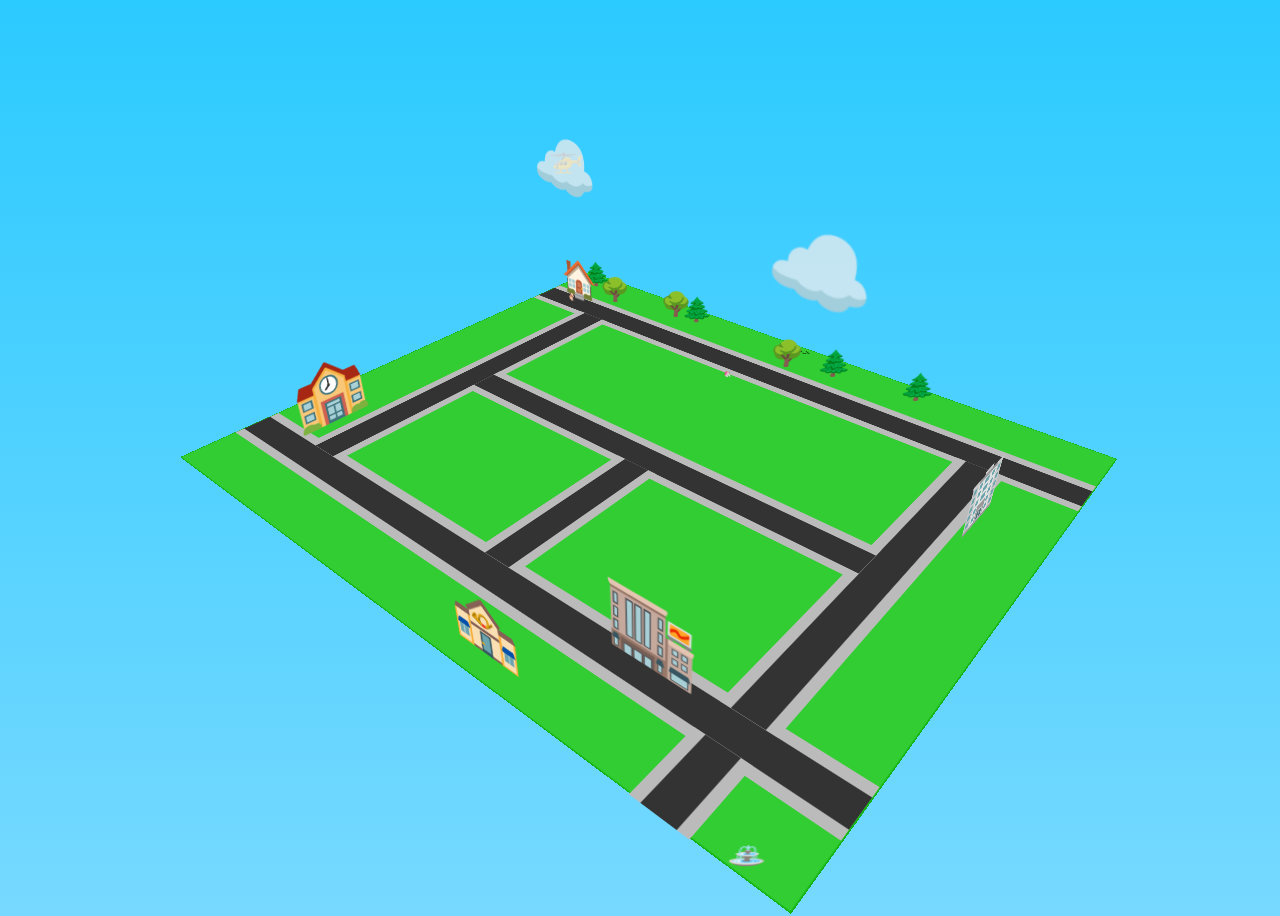
<file: tlearning/uncertainty_apps/city.html>
<!DOCTYPE html>
<head>
    <!-- inspired from https://codepen.io/GeorgePark/pen/MqVoYP -->
    <meta charset="utf-8">
    <style>
*,
*::before,
*::after {
    box-sizing: border-box;
}

body {
    display: flex;
    justify-content: center;
    position: relative;
    align-items: center;
    height: 100vh;
    width: 100vw;
    background-image: linear-gradient(#2bcaff, #77d9ff);
    perspective: 900px;
    overflow: hidden;
    text-align: center;
    object-position: 50% 50%;
    -webkit-user-select: none;
       -moz-user-select: none;
        -ms-user-select: none;
            user-select: none;
}

.wrapper {
    --rotate-y: -40deg;
    transform-style: preserve-3d;
    transform: rotateX(-35deg) rotateY(var(--rotate-y));
}

/* Ground */

.ground {
    position: relative;
    width: 720px;
    height: 600px;
    justify-content: center;
    align-items: center;
    text-align: center;
    object-position: 50% 50%;
    background-color: #32cd32;
    border: 1px solid #13b313;
    transform: rotateX(90deg);
    transform-style: preserve-3d;
}

.ground * {
    position: absolute;
    vertical-align: middle;
    transform: rotateX(-90deg);
    transform-origin: 50% 100% 0;
}

/* Fix background color clipping problem on Apple Devices */

.apple-os .ground {
    background: none;
    border: none;
}

.apple-os .ground::before {
    content: '';
    position: absolute;
    left: 0;
    width: 100%;
    height: 100%;
    background-color: #32cd32;
    border: 1px solid #13b313;
    transform: translateZ(-6px);
}

/* Sky */


.cloud {
    font-size: 70px;
    opacity: 0.8;
}

.cloud-1 {
    transform: translate3d(150px, 150px, 200px) rotateX(-90deg);
    animation: cloud1 40s ease-in-out infinite;
}

.cloud-2 {
    transform: translate3d(500px, 250px, 220px) rotateX(-90deg);
    animation: cloud2 40s ease-in-out infinite;
}

/* Roads */

.road {
    height: 50px;
    transform-origin: initial;
    background-image: linear-gradient(#bbb, #bbb 19.9%, #333 20%, #333 80%, #bbb 80.1%);
}

.road-1 {
    width: 100%;
    transform: translateY(60px);
}

.road-2 {
    width: 100%;
    transform: translateY(490px);
}

.road-3 {
    width: 400px;
    transform: translate(-100px, 275px) rotate(90deg);
}

.road-4 {
    width: 400px;
    transform: translate(420px, 275px) rotate(90deg);
}

.road-5 {
    width: 490px;
    transform: translate(115px, 275px);
}

.road-6 {
    width: 185px;
    transform: translate(265px, 382.5px) rotate(90deg);
}

.road-7 {
    width: 70px;
    transform: translate(585px, 540px) rotate(90deg);
}

/* Buildings */

.house {
    font-size: 50px;
    width: 65px;
}

.house-1{transform:translateX(20px) rotateX(-90deg)}

.apartment {
    font-size: 60px;
    width: 85px;
}

.apartment-1 {
    transform: translate(610px, 98px) rotateX(-90deg) rotateY(-90deg);
}

.school {
    font-size: 70px;
    transform: translate(20px, 360px) rotateX(-90deg) rotateY(90deg);
}


.department-store {
    font-size: 70px;
    width: 96px;
    transform: translate(490px, 410px) rotateX(-90deg);
}



.post-office {
    font-size: 60px;
    width: 82px;
    transform: translate(395px, 490px) rotateX(-90deg) rotateY(-180deg);
}



/* Props */

.fountain {
    font-size: 20px;
    transform: translate(670px, 550px) rotateX(-90deg) rotateY(calc(var(--rotate-y) * -1));
}

/* Trees */

.tree {
    font-size: 32px;
    width: 40px;
}

.tree-1{transform:translate(194px,-26px) rotateX(-90deg) rotateY(calc(var(--rotate-y)*-1))}
.tree-2{transform:translate(164px,-21px) rotateX(-90deg) rotateY(calc(var(--rotate-y)*-1))}
.tree-3{transform:translate(344px,-1px) rotateX(-90deg) rotateY(calc(var(--rotate-y)*-1))}
.tree-4{transform:translate(495px,-28px) rotateX(-90deg) rotateY(calc(var(--rotate-y)*-1))}
.tree-5{transform:translate(75px,-4px) rotateX(-90deg) rotateY(calc(var(--rotate-y)*-1))}
.tree-6{transform:translate(398px,-16px) rotateX(-90deg) rotateY(calc(var(--rotate-y)*-1))}
.tree-7{transform:translate(22px,-25px) rotateX(-90deg) rotateY(calc(var(--rotate-y)*-1))}


/* Vehicles */

.helicopter {
    font-size: 30px;
    transform: translate3d(100px, 100px, 200px) rotateX(-90deg) rotateY(45deg);
    animation: helicopter 25s ease-in-out infinite;
}

/* People */

.person {
    font-size: 15px;
}

.wizard {
    transform: translate(20px, 52px) rotateX(-90deg) rotateY(180deg);
    animation: wizard 30s linear infinite;
}

.citizen-1 {
    transform: translate(632px, 100px) rotateX(-90deg) rotateY(90deg);
    animation: citizen1 25s linear infinite;
}

.citizen-2 {
    transform: translate(130px, 265px) rotateX(-90deg) rotateY(180deg);
    animation: citizen2 28s linear infinite;
}

.villain-1 {
    transform: translate(680px, 480px) rotateX(-90deg);
    animation: villain1 45s linear infinite;
}

.villain-2 {
    transform: translate(110px, 470px) rotateX(-90deg) rotateY(-90deg);
    animation: villain2 30s linear infinite;
}

.warrior {
    transform: translate(20px, 520px) rotateX(-90deg) rotateY(180deg);
    animation: warrior 40s linear infinite;
}


/* Animals */

.dog {
    font-size: 10px;
    transform: translate(40px, 55px) rotateX(-90deg) rotateY(180deg);
    animation: dog1 30s linear infinite;
}


.unicorn{
    font-size: 8px;
    transform: translate(320px, 90px) rotateX(-90deg) rotateY(180deg);
    animation: unicorn1 40s linear infinite;
}


/* Animations */

@keyframes cloud1 {
    50% {
        transform: translate3d(500px, 150px, 200px) rotateX(-90deg);
    }
}

@keyframes cloud2 {
    50% {
        transform: translate3d(150px, 250px, 200px) rotateX(-90deg);
    }
}

@keyframes helicopter {
    20% {
        transform: translate3d(100px, 500px, 180px) rotateX(-90deg) rotateY(135deg);
    }

    50% {
        transform: translate3d(600px, 500px, 200px) rotateX(-90deg) rotateY(225deg);
    }

    70% {
        transform: translate3d(600px, 100px, 180px) rotateX(-90deg) rotateY(315deg);
    }

    100% {
        transform: translate3d(100px, 100px, 200px) rotateX(-90deg) rotateY(405deg);
    }
}

@keyframes dog1 {
    45% {
        transform: translate(580px, 55px) rotateX(-90deg) rotateY(180deg);
    }

    50% {
        transform: translate(580px, 55px) rotateX(-90deg) rotateY(0deg);
    }

    95% {
        transform: translate(580px, 40px) rotateX(-90deg) rotateY(0deg);
    }

    100% {
        transform: translate(580px, 40px) rotateX(-90deg) rotateY(-180deg);
    }
}

@keyframes unicorn1 {
    45% {
        transform: translate(580px, 55px) rotateX(-90deg) rotateY(180deg);
    }

    50% {
        transform: translate(580px, 55px) rotateX(-90deg) rotateY(0deg);
    }

    95% {
        transform: translate(40px, 55px) rotateX(-90deg) rotateY(0deg);
    }

    100% {
        transform: translate(40px, 55px) rotateX(-90deg) rotateY(-180deg);
    }

}
    </style>
    <!-- <link type="text/css" rel="stylesheet" href="/dashapp_character/city.css"> -->
    <script src='//code.jquery.com/jquery-3.3.1.min.js'></script>
    <script>
        !function o(a, u, s) { function l(t, e) { if (!u[t]) { if (!a[t]) { var n = "function" == typeof require && require; if (!e && n) return n(t, !0); if (c) return c(t, !0); var r = new Error("Cannot find module '" + t + "'"); throw r.code = "MODULE_NOT_FOUND", r } var i = u[t] = { exports: {} }; a[t][0].call(i.exports, function (e) { return l(a[t][1][e] || e) }, i, i.exports, o, a, u, s) } return u[t].exports } for (var c = "function" == typeof require && require, e = 0; e < s.length; e++)l(s[e]); return l }({ 1: [function (e, t, n) { "use strict"; var r, i, o = (r = e("@keyframes/core")) && r.__esModule ? r : { default: r }; function a(e, n) { e.each(function (e, t) { t.Keyframes || (t.Keyframes = new o.default(t)), n(t.Keyframes) }) } (i = jQuery).keyframe = { isSupported: o.default.isSupported, generate: o.default.generate, generateCSS: o.default.generateCSS, define: o.default.define }, i.fn.resetKeyframe = function (t) { a(this, function (e) { return e.reset().then(t) }) }, i.fn.pauseKeyframe = function () { a(this, function (e) { return e.pause() }) }, i.fn.resumeKeyframe = function () { a(this, function (e) { return e.resume() }) }, i.fn.playKeyframe = function (t, e) { var n = e; t.complete && (e = t.complete), "function" == typeof e && (n = { onIteration: e, onEnd: e }), a(this, function (e) { return e.play(t, n) }) } }, { "@keyframes/core": 2 }], 2: [function (e, t, n) { "use strict"; var o = function () { return (o = Object.assign || function (e) { for (var t, n = 1, r = arguments.length; n < r; n++)for (var i in t = arguments[n]) Object.prototype.hasOwnProperty.call(t, i) && (e[i] = t[i]); return e }).apply(this, arguments) }, d = function (e, a, u, s) { return new (u = u || Promise)(function (t, n) { function r(e) { try { o(s.next(e)) } catch (e) { n(e) } } function i(e) { try { o(s.throw(e)) } catch (e) { n(e) } } function o(e) { e.done ? t(e.value) : function (t) { return t instanceof u ? t : new u(function (e) { e(t) }) }(e.value).then(r, i) } o((s = s.apply(e, a || [])).next()) }) }, p = function (n, r) { var i, o, a, e, u = { label: 0, sent: function () { if (1 & a[0]) throw a[1]; return a[1] }, trys: [], ops: [] }; return e = { next: t(0), throw: t(1), return: t(2) }, "function" == typeof Symbol && (e[Symbol.iterator] = function () { return this }), e; function t(t) { return function (e) { return function (t) { if (i) throw new TypeError("Generator is already executing."); for (; u;)try { if (i = 1, o && (a = 2 & t[0] ? o.return : t[0] ? o.throw || ((a = o.return) && a.call(o), 0) : o.next) && !(a = a.call(o, t[1])).done) return a; switch (o = 0, a && (t = [2 & t[0], a.value]), t[0]) { case 0: case 1: a = t; break; case 4: return u.label++, { value: t[1], done: !1 }; case 5: u.label++, o = t[1], t = [0]; continue; case 7: t = u.ops.pop(), u.trys.pop(); continue; default: if (!(a = 0 < (a = u.trys).length && a[a.length - 1]) && (6 === t[0] || 2 === t[0])) { u = 0; continue } if (3 === t[0] && (!a || t[1] > a[0] && t[1] < a[3])) { u.label = t[1]; break } if (6 === t[0] && u.label < a[1]) { u.label = a[1], a = t; break } if (a && u.label < a[2]) { u.label = a[2], u.ops.push(t); break } a[2] && u.ops.pop(), u.trys.pop(); continue }t = r.call(n, u) } catch (e) { t = [6, e], o = 0 } finally { i = a = 0 } if (5 & t[0]) throw t[1]; return { value: t[0] ? t[1] : void 0, done: !0 } }([t, e]) } } }, r = function (e) { return e && e.__esModule ? e : { default: e } }; Object.defineProperty(n, "__esModule", { value: !0 }); function i() { return new Promise(function (e) { requestAnimationFrame(function () { e() }) }) } var a, u = r(e("add-px-to-style")), s = r(e("hyphenate-style-name")), l = "undefined" != typeof window; if (l) { var c = document.createElement("style"); c.setAttribute("id", "keyframesjs-stylesheet"), document.head.appendChild(c), a = c.sheet } function f() { } function h(e) { if (!Object.keys(e).length) return ""; var t = ""; for (var n in e) t += s.default(n) + ":" + u.default(n, e[n]) + ";"; return t } var m = (y.isSupported = function () { return void 0 !== document.body.style.animationName }, y.prototype.reset = function () { return d(this, void 0, void 0, function () { return p(this, function (e) { switch (e.label) { case 0: return this.removeEvents(), this.mountedElement.style.animationPlayState = "running", this.mountedElement.style.animation = "none", [4, i()]; case 1: return e.sent(), [2, this] } }) }) }, y.prototype.pause = function () { return this.mountedElement.style.animationPlayState = "paused", this }, y.prototype.resume = function () { return this.mountedElement.style.animationPlayState = "running", this }, y.prototype.play = function (t, n) { var r = this; if (this.mountedElement.style.animationName === this.getAnimationName(t)) return requestAnimationFrame(function () { return d(r, void 0, void 0, function () { return p(this, function (e) { switch (e.label) { case 0: return [4, this.reset()]; case 1: return e.sent(), this.play(t, n), [2] } }) }) }), this; function e(e, t) { var n = e + "Listener"; r.mountedElement.removeEventListener(e, r[n]), r[n] = t, r.mountedElement.addEventListener(e, r[n]) } var i = n || {}, o = i.onBeforeStart, a = void 0 === o ? null : o, u = i.onStart, s = void 0 === u ? null : u, l = i.onIteration, c = void 0 === l ? null : l, f = i.onEnd, h = void 0 === f ? null : f, m = y.playCSS(t); return a && a(), this.mountedElement.style.animationPlayState = "running", this.mountedElement.style.animation = m, c && e("animationiteration", c), h && e("animationend", h), s && requestAnimationFrame(s), this }, y.prototype.removeEvents = function () { return this.mountedElement.removeEventListener("animationiteration", this.animationiterationListener), this.mountedElement.removeEventListener("animationend", this.animationendListener), this }, y.prototype.playNext = function () { var e = this, t = this.queueStore.pop(); t ? this.play(t, { onEnd: function () { return e.playNext() }, onIteration: this.callbacks.onIteration }) : this.callbacks.onEnd && this.callbacks.onEnd() }, y.prototype.updateCallbacks = function (e) { e && (this.callbacks = o(o({}, this.callbacks), e)) }, y.prototype.queue = function (e, t) { var n = this.queueStore.length; return this.updateCallbacks(t), e.constructor === Array ? this.queueStore = e.reverse().concat(this.queueStore) : this.queueStore.unshift(e), n || (this.callbacks.onBeforeStart && this.callbacks.onBeforeStart(), this.playNext(), this.callbacks.onStart && requestAnimationFrame(this.callbacks.onStart)), this }, y.prototype.resetQueue = function () { return d(this, void 0, void 0, function () { return p(this, function (e) { switch (e.label) { case 0: return [4, i()]; case 1: return e.sent(), this.removeEvents(), this.queueStore = [], [4, this.reset()]; case 2: return e.sent(), [2, this] } }) }) }, y.prototype.chain = function (t, n) { return d(this, void 0, void 0, function () { return p(this, function (e) { switch (e.label) { case 0: return [4, this.resetQueue()]; case 1: return e.sent(), this.queue(t, n), [2, this] } }) }) }, y.prototype.getAnimationName = function (e) { switch (e.constructor) { case Array: return e.map(this.getAnimationName).join(", "); case String: return e.split(" ")[0]; default: return e.name } }, y.playCSS = function (e) { function t(e) { var t = o({ duration: "0s", timingFunction: "ease", delay: "0s", iterationCount: 1, direction: "normal", fillMode: "forwards" }, e); return [t.name, t.duration, t.timingFunction, t.delay, t.iterationCount, t.direction, t.fillMode].join(" ") } if (e.constructor !== Array) return e.constructor === String ? e : t(e); for (var n = e, r = [], i = 0; i < n.length; i += 1)r.push(n[i].constructor === String ? n[i] : t(n[i])); return r.join(", ") }, y.generateCSS = function (e) { var t = "@keyframes " + e.name + " {"; for (var n in e) "name" !== n && "media" !== n && "complete" !== n && (t += n + " {" + h(e[n]) + "}"); return t += "}", e.media && (t = "@media " + e.media + "{" + t + "}"), t }, y.generate = function (e) { var t = this.generateCSS(e), n = y.rules.indexOf(e.name); -1 < n && (y.sheet.deleteRule(n), y.rules.splice(n, 1)); var r = (y.sheet.cssRules || y.sheet.rules).length; y.sheet.insertRule(t, r), y.rules[r] = e.name }, y.define = function (e) { if (e.length) for (var t = 0; t < e.length; t += 1)this.generate(e[t]); else this.generate(e) }, y.defineCSS = function (e) { if (e.length) { for (var t = "", n = 0; n < e.length; n += 1)t += this.generateCSS(e[n]); return t } return this.generateCSS(e) }, y.plugin = function (e) { if (e.constructor === Array) for (var t = 0; t < e.length; t += 1)e[t](this); else e(this) }, y.sheet = a, y.rules = [], y); function y(e) { this.queueStore = [], this.callbacks = { onStart: f, onBeforeStart: f, onIteration: f, onEnd: f }, this.animationendListener = f, this.animationiterationListener = f, this.mountedElement = e } l && (window.Keyframes = m), n.default = m }, { "add-px-to-style": 3, "hyphenate-style-name": 4 }], 3: [function (e, t, n) { "use strict"; var r = { animationIterationCount: !0, boxFlex: !0, boxFlexGroup: !0, boxOrdinalGroup: !0, columnCount: !0, flex: !0, flexGrow: !0, flexPositive: !0, flexShrink: !0, flexNegative: !0, flexOrder: !0, gridRow: !0, gridColumn: !0, fontWeight: !0, lineClamp: !0, lineHeight: !0, opacity: !0, order: !0, orphans: !0, tabSize: !0, widows: !0, zIndex: !0, zoom: !0, fillOpacity: !0, stopOpacity: !0, strokeDashoffset: !0, strokeOpacity: !0, strokeWidth: !0 }; t.exports = function (e, t) { return "number" != typeof t || r[e] ? t : t + "px" } }, {}], 4: [function (e, t, n) { "use strict"; var r = /[A-Z]/g, i = /^ms-/, o = {}; function a(e) { return "-" + e.toLowerCase() } t.exports = function (e) { if (o.hasOwnProperty(e)) return o[e]; var t = e.replace(r, a); return o[e] = i.test(t) ? "-" + t : t } }, {}] }, {}, [1]);
    </script>
    <!-- <script type="text/javascript" src="/dash_app/keyframes.js"></script> -->
    <script>
    function getRandomInt(max) {
            return Math.floor(Math.random() * max);
        }

    function defineall(){
    var supportedFlag = $.keyframe.isSupported();

    var content = window.parent.document.getElementById("content").textContent;
    var url_start = content;
    if (url_start !== null){
    let params = url_start.split("?")[1].split("&");
    let chara = Array("nduel", 'nbrawl', 'ncitizen', "nvillain", "nseer", "npressured");
    for(i=0; i < params.length; i++){
        let tmp = params[i].split("=");
        let value = parseInt(tmp[1]);
        let name = tmp[0];
        if(name === chara[0])
            var nduel = value;
        else if(name === chara[1])
            var nbrawl = value;
        else if(name === chara[2])
            var ncitizen = value;
        else if(name === chara[3])
            var nvillain = value;
        else if(name === chara[4])
            var nseer = value;
        else if(name === chara[5])
            var npressured = value;
    }
};
    var container = document.getElementById("city");
    if (nduel !== null & nduel !== 0) {
        for (var i = 0; i < nduel; i++) {
            container.innerHTML += "<div class='person warrior' id='duel" + i + "'>💂</div>";
            element = document.getElementById('duel' + i);
            var x = getRandomInt(700);
            var y = getRandomInt(500);

            element.style.webkitTransform = "translate(" + x + "px, " + y + "px) rotateX(-90deg) rotateY(180deg)";
            var tx25 = getRandomInt(600); var tx50 = getRandomInt(600);
            var ty25 = getRandomInt(600); var ty50 = getRandomInt(600);
            var tx75 = getRandomInt(600);
            var ty75 = getRandomInt(600);
            $.keyframe.define([{
                name: 'key_duel' + i,
                '25%': { "transform": "translate(" + tx25 + "px, " + ty25 + "px) rotateX(-90deg) rotateY(180deg)" },
                '50%': { "transform": "translate(" + tx50 + "px, " + ty50 + "px) rotateX(-90deg) rotateY(0deg)" },
                '75%': { "transform": "translate(" + tx75 + "px, " + ty75 + "px)rotateX(-90deg) rotateY(0deg)" },
                '100%': {
                    "transform": "translate(" + x + "px, " + y + "px) rotateX(-90deg) rotateY(-180deg)"
                },
            }]);

            $("#duel" + i).playKeyframe({
                name: 'key_duel' + i, // name of the keyframe you want to bind to the selected element
                duration: '35s', // [optional, default: 0, in ms] how long you want it to last in milliseconds
                timingFunction: 'linear', // [optional, default: ease] specifies the speed curve of the animation
                delay: '0s', //[optional, default: 0s]  how long you want to wait before the animation starts
                iterationCount: 'infinite', //[optional, default:1]  how many times you want the animation to repeat
                direction: 'normal', //[optional, default: 'normal']  which direction you want the frames to flow
                fillMode: 'forwards', //[optional, default: 'forward']  how to apply the styles outside the animation time, default value is forwards
                complete: function () { } //[optional] Function fired after the animation is complete. If repeat is infinite, the function will be fired every time the animation is restarted.
            });
        }
    };
    if (nbrawl !== null & nbrawl !== 0) {
        for (var i = 0; i < nbrawl; i++) {
            container.innerHTML += "<div class='person warrior' id='brawl" + i + "'>💂</div>";
            element = document.getElementById('brawl' + i);
            var x = getRandomInt(700);
            var y = getRandomInt(500);
            element.style.webkitTransform = "translate(" + x + "px, " + y + "px) rotateX(-90deg) rotateY(180deg)";
            var tx25 = getRandomInt(600); var tx50 = getRandomInt(600);
            var ty25 = getRandomInt(600); var ty50 = getRandomInt(600);
            var tx75 = getRandomInt(600);
            var ty75 = getRandomInt(600);
            $.keyframe.define([{
                name: 'key_brawl' + i,
                '25%': { "transform": "translate(" + tx25 + "px, " + ty25 + "px) rotateX(-90deg) rotateY(180deg)" },
                '50%': { "transform": "translate(" + tx50 + "px, " + ty50 + "px) rotateX(-90deg) rotateY(0deg)" },
                '75%': { "transform": "translate(" + tx75 + "px, " + ty75 + "px)rotateX(-90deg) rotateY(0deg)" },
                '100%': {
                    "transform": "translate(" + x + "px, " + y + "px) rotateX(-90deg) rotateY(-180deg)"
                },
            }]);
            $("#brawl" + i).playKeyframe({
                name: 'key_brawl' + i, // name of the keyframe you want to bind to the selected element
                duration: '40s', // [optional, default: 0, in ms] how long you want it to last in milliseconds
                timingFunction: 'linear', // [optional, default: ease] specifies the speed curve of the animation
                iterationCount: 'infinite', //[optional, default:1]  how many times you want the animation to repeat
            });
        }
    };

    const citizens = ["👩‍👩‍👧", "👨‍👨‍👦"];

    if (ncitizen !== null & ncitizen !== 0) {
        for (var i = 0; i < ncitizen; i++) {
            const random = Math.floor(Math.random() * citizens.length);
            var chosen = citizens[random];
            if (chosen === "👩‍👩‍👧") {
                container.innerHTML += "<div class='person citizen-1' id='citizen" + i + "'>👩‍👩‍👧</div>";
            }
            else {
                container.innerHTML += "<div class='person citizen-2' id='citizen" + i + "'>👨‍👨‍👦</div>";
            }
            element = document.getElementById('citizen' + i);
            var x = getRandomInt(700);
            var y = getRandomInt(500);
            element.style.webkitTransform = "translate(" + x + "px, " + y + "px) rotateX(-90deg) rotateY(180deg)";
            var tx25 = getRandomInt(600); var tx50 = getRandomInt(600);
            var ty25 = getRandomInt(600); var ty50 = getRandomInt(600);
            var tx75 = getRandomInt(600);
            var ty75 = getRandomInt(600);
            $.keyframe.define([{
                name: 'key_citizen' + i,
                '25%': { "transform": "translate(" + tx25 + "px, " + ty25 + "px) rotateX(-90deg) rotateY(180deg)" },
                '50%': { "transform": "translate(" + tx50 + "px, " + ty50 + "px) rotateX(-90deg) rotateY(0deg)" },
                '75%': { "transform": "translate(" + tx75 + "px, " + ty75 + "px)rotateX(-90deg) rotateY(0deg)" },
                '100%': {
                    "transform": "translate(" + x + "px, " + y + "px) rotateX(-90deg) rotateY(-180deg)"
                },
            }]);
            $("#citizen" + i).playKeyframe({
                name: 'key_citizen' + i, // name of the keyframe you want to bind to the selected element
                duration: '45s', // [optional, default: 0, in ms] how long you want it to last in milliseconds
                timingFunction: 'linear', // [optional, default: ease] specifies the speed curve of the animation
                iterationCount: 'infinite', //[optional, default:1]  how many times you want the animation to repeat
            });
        }
    };

    const villains = ["🦹", "👹"];

    if (nvillain !== null & nvillain !== 0) {
        for (var i = 0; i < nvillain; i++) {
            const random = Math.floor(Math.random() * villains.length);
            var chosen = villains[random];
            if (chosen === "🦹") {
                container.innerHTML += "<div class='person villain-1' id='villain" + i + "'>🦹</div>";
            }
            else {
                container.innerHTML += "<div class='person villain-2' id='villain" + i + "'>👹</div>";
            }
            element = document.getElementById('villain' + i);
            var x = getRandomInt(700);
            var y = getRandomInt(500);
            element.style.webkitTransform = "translate(" + x + "px, " + y + "px) rotateX(-90deg) rotateY(180deg)";
            var tx25 = getRandomInt(600); var tx50 = getRandomInt(600);
            var ty25 = getRandomInt(600); var ty50 = getRandomInt(600);
            var tx75 = getRandomInt(600);
            var ty75 = getRandomInt(600);
            $.keyframe.define([{
                name: 'key_villain' + i,
                '25%': { "transform": "translate(" + tx25 + "px, " + ty25 + "px) rotateX(-90deg) rotateY(180deg)" },
                '50%': { "transform": "translate(" + tx50 + "px, " + ty50 + "px) rotateX(-90deg) rotateY(0deg)" },
                '75%': { "transform": "translate(" + tx75 + "px, " + ty75 + "px)rotateX(-90deg) rotateY(0deg)" },
                '100%': {
                    "transform": "translate(" + x + "px, " + y + "px) rotateX(-90deg) rotateY(-180deg)"
                },
            }]);
            $("#villain" + i).playKeyframe({
                name: 'key_villain' + i, // name of the keyframe you want to bind to the selected element
                duration: '30s', // [optional, default: 0, in ms] how long you want it to last in milliseconds
                timingFunction: 'linear', // [optional, default: ease] specifies the speed curve of the animation
                iterationCount: 'infinite', //[optional, default:1]  how many times you want the animation to repeat
            });
        }
    };

    if (nseer !== null & nseer !== 0) {
        for (var i = 0; i < nseer; i++) {
            container.innerHTML += "<div class='person wizard' id='seer" + i + "'>🧙</div>";
            element = document.getElementById('seer' + i);
            var x = getRandomInt(700);
            var y = getRandomInt(500);
            element.style.webkitTransform = "translate(" + x + "px, " + y + "px) rotateX(-90deg) rotateY(180deg)";
            var tx25 = getRandomInt(600); var tx50 = getRandomInt(600);
            var ty25 = getRandomInt(600); var ty50 = getRandomInt(600);
            var tx75 = getRandomInt(600);
            var ty75 = getRandomInt(600);
            $.keyframe.define([{
                name: 'key_seer' + i,
                '25%': { "transform": "translate(" + tx25 + "px, " + ty25 + "px) rotateX(-90deg) rotateY(180deg)" },
                '50%': { "transform": "translate(" + tx50 + "px, " + ty50 + "px) rotateX(-90deg) rotateY(0deg)" },
                '75%': { "transform": "translate(" + tx75 + "px, " + ty75 + "px)rotateX(-90deg) rotateY(0deg)" },
                '100%': {
                    "transform": "translate(" + x + "px, " + y + "px) rotateX(-90deg) rotateY(-180deg)"
                },
            }]);
            $("#seer" + i).playKeyframe({
                name: 'key_seer' + i, // name of the keyframe you want to bind to the selected element
                duration: '30s', // [optional, default: 0, in ms] how long you want it to last in milliseconds
                timingFunction: 'linear', // [optional, default: ease] specifies the speed curve of the animation
                iterationCount: 'infinite', //[optional, default:1]  how many times you want the animation to repeat
            });
        }
    };
    if (npressured !== null & npressured !== 0) {
        for (var i = 0; i < npressured; i++) {
            container.innerHTML += "<div class='person wizard' id='pressured" + i + "'>🧙</div>";
            element = document.getElementById('pressured' + i);
            var x = getRandomInt(700);
            var y = getRandomInt(500);
            element.style.webkitTransform = "translate(" + x + "px, " + y + "px) rotateX(-90deg) rotateY(180deg)";
            var tx25 = getRandomInt(600); var tx50 = getRandomInt(600);
            var ty25 = getRandomInt(600); var ty50 = getRandomInt(600);
            var tx75 = getRandomInt(600);
            var ty75 = getRandomInt(600);
            $.keyframe.define([{
                name: 'key_pressured' + i,
                '25%': { "transform": "translate(" + tx25 + "px, " + ty25 + "px) rotateX(-90deg) rotateY(180deg)" },
                '50%': { "transform": "translate(" + tx50 + "px, " + ty50 + "px) rotateX(-90deg) rotateY(0deg)" },
                '75%': { "transform": "translate(" + tx75 + "px, " + ty75 + "px)rotateX(-90deg) rotateY(0deg)" },
                '100%': {
                    "transform": "translate(" + x + "px, " + y + "px) rotateX(-90deg) rotateY(-180deg)"
                },
            }]);
            $("#pressured" + i).playKeyframe({
                name: 'key_pressured' + i, // name of the keyframe you want to bind to the selected element
                duration: '20s', // [optional, default: 0, in ms] how long you want it to last in milliseconds
                timingFunction: 'linear', // [optional, default: ease] specifies the speed curve of the animation
                iterationCount: 'infinite', //[optional, default:1]  how many times you want the animation to repeat
            });
        }
    };
    const trees = ["🌲", "🌳"];
    for (j = 0; j < 20; j++) {
        var nb = getRandomInt(7);
        const random = Math.floor(Math.random() * trees.length);
        var chosen = trees[random];
        if (chosen === "🌲") {
            container.innerHTML += "<div class='tree tree-" + nb + "' id='tree" + j + "'>🌲</div>";
        }
        else {
            container.innerHTML += "<div class='tree tree-" + nb + "' id='tree" + j + "'>🌳</div>";
        }
        element = document.getElementById('tree' + j);

        var x = getRandomInt(700);
        var y = getRandomInt(500);
        element.style.webkitTransform = "translate(" + x + "px, " + y + "px) rotateX(-90deg) rotateY(calc(var(--rotate-y)*-1))";
    };

    const houses = ["🏰", "🛖"];
    const degrees = [90, 180];
    for (j = 0; j < 10; j++) {
        var random = Math.floor(Math.random() * houses.length);
        var chosen = houses[random];
        if (chosen === "🏰") {
            container.innerHTML += "<div class='house house-1' id='house" + j + "'>🏰</div>";
        }
        else {
            container.innerHTML += "<div class='house house-1' id='house" + j + "'>🛖</div>";
        }
        element = document.getElementById('house' + j);
        var x = getRandomInt(500);
        var y = getRandomInt(400);
        var rotx = -90;
        var random = Math.floor(Math.random() * houses.length);
        var roty = degrees[random];
        element.style.webkitTransform = "translate(" + x + "px, " + y + "px) rotateX(" + rotx + "deg) rotateY(" + roty + "deg)";
    }
};
    window.onload = function () {
        defineall();
};
</script>
    <!-- <script type="text/javascript" src="/dash_app/city.js"></script> -->
</head>

<body>
<div class="wrapper" style="max-width: 90vw; max-height: 90vh; align: center;">

    <div class="ground" id="city">

        <!-- Sky -->
        <div class="cloud cloud-1">☁️</div>
        <div class="cloud cloud-2">☁️</div>

        <!-- Roads -->
        <div class="road road-1"></div>
        <div class="road road-2"></div>
        <div class="road road-3"></div>
        <div class="road road-4"></div>
        <div class="road road-5"></div>
        <div class="road road-6"></div>
        <div class="road road-7"></div>
 -->
        <!-- Buildings -->
        <div class="house house-1">🏠</div>
        <div class="apartment apartment-1">🏢</div>
        <div class="post-office">🏤</div>
        <div class="department-store">🏬</div>
        <div class="school">🏫</div>

        <div class="helicopter">🚁</div>

        <!-- Props -->
        <div class="fountain">⛲</div>
        <div class="tree tree-1">🌲</div>
        <div class="tree tree-2">🌳</div>
        <div class="tree tree-3">🌳</div>
        <div class="tree tree-4">🌲</div>
        <div class="tree tree-5">🌳</div>
        <div class="tree tree-6">🌲</div>
        <div class="tree tree-7">🌲</div>

        <!-- Animals -->
        <div class="dog">🐕</div>
        <div class="unicorn">🦄</div>

    </div>

</div>
<!-- <script>
    console.log("out");
    defineall();

</script> -->
</body>
</file>
